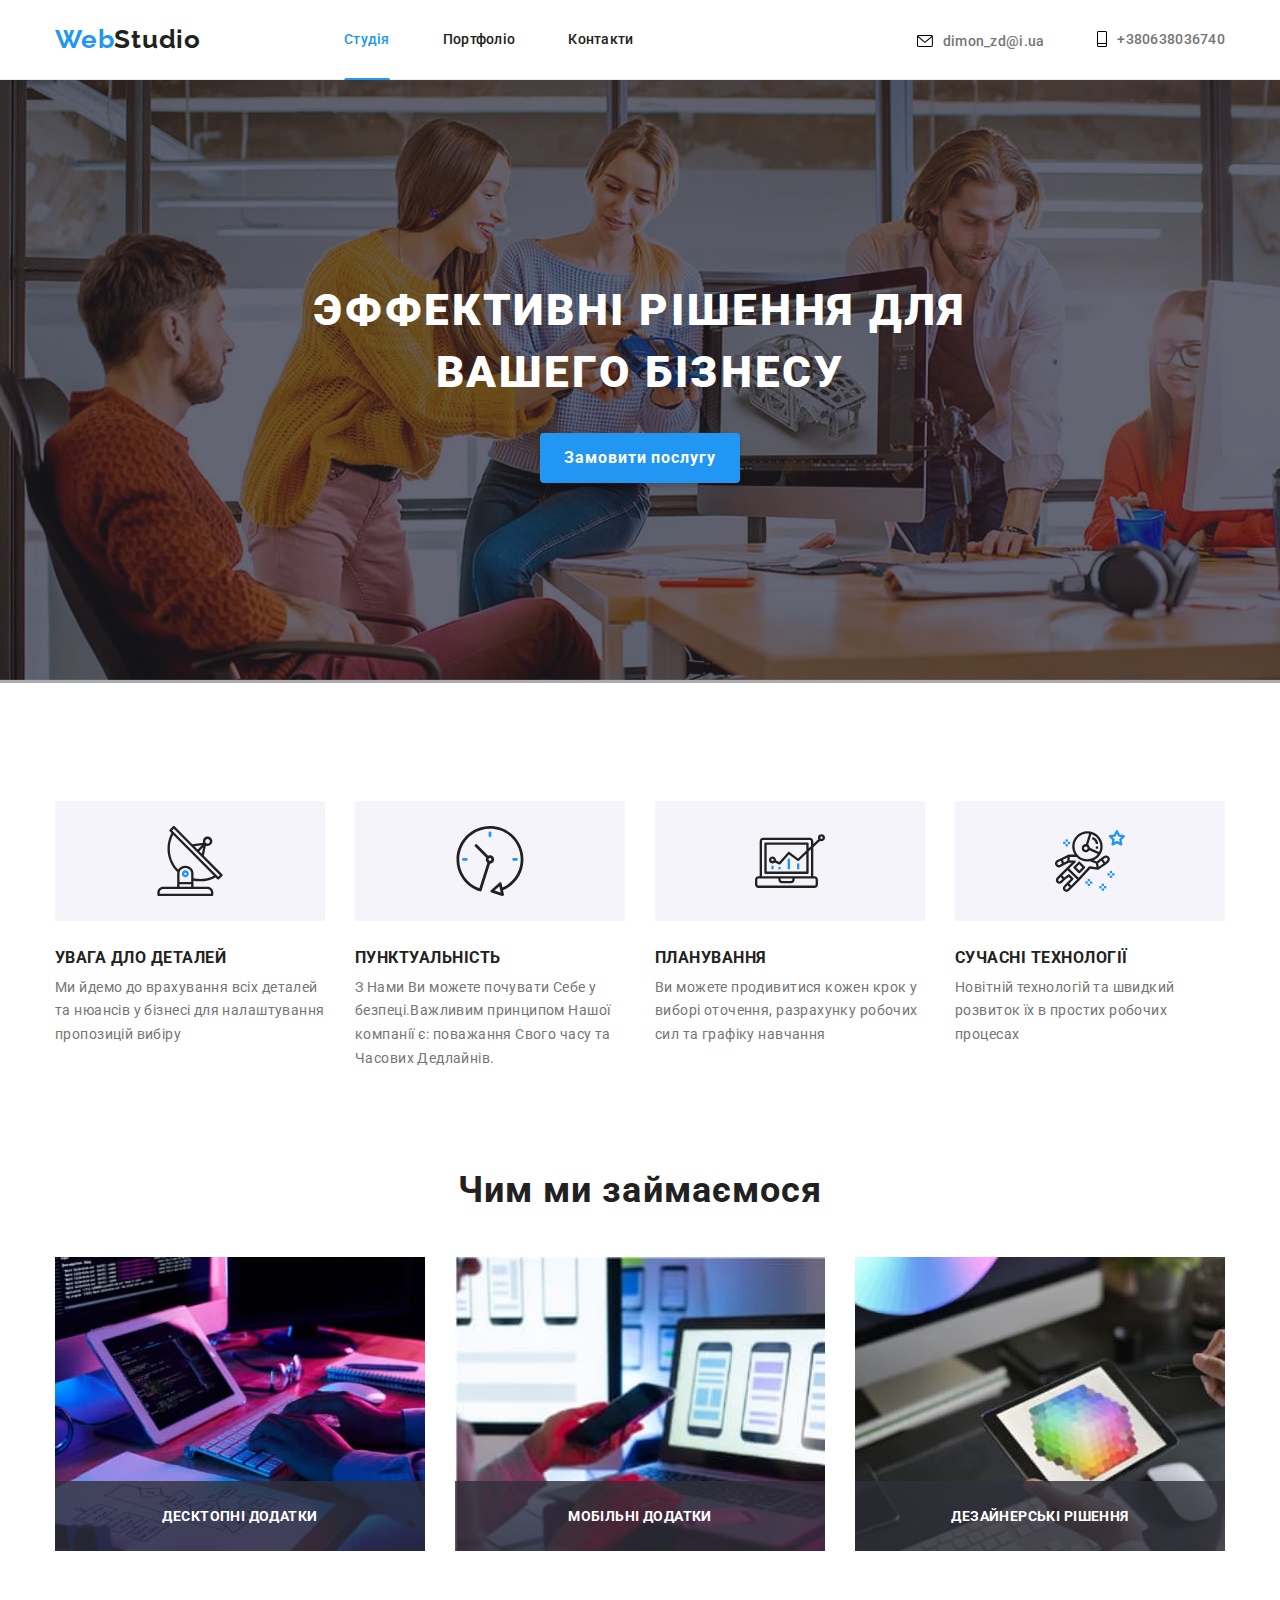
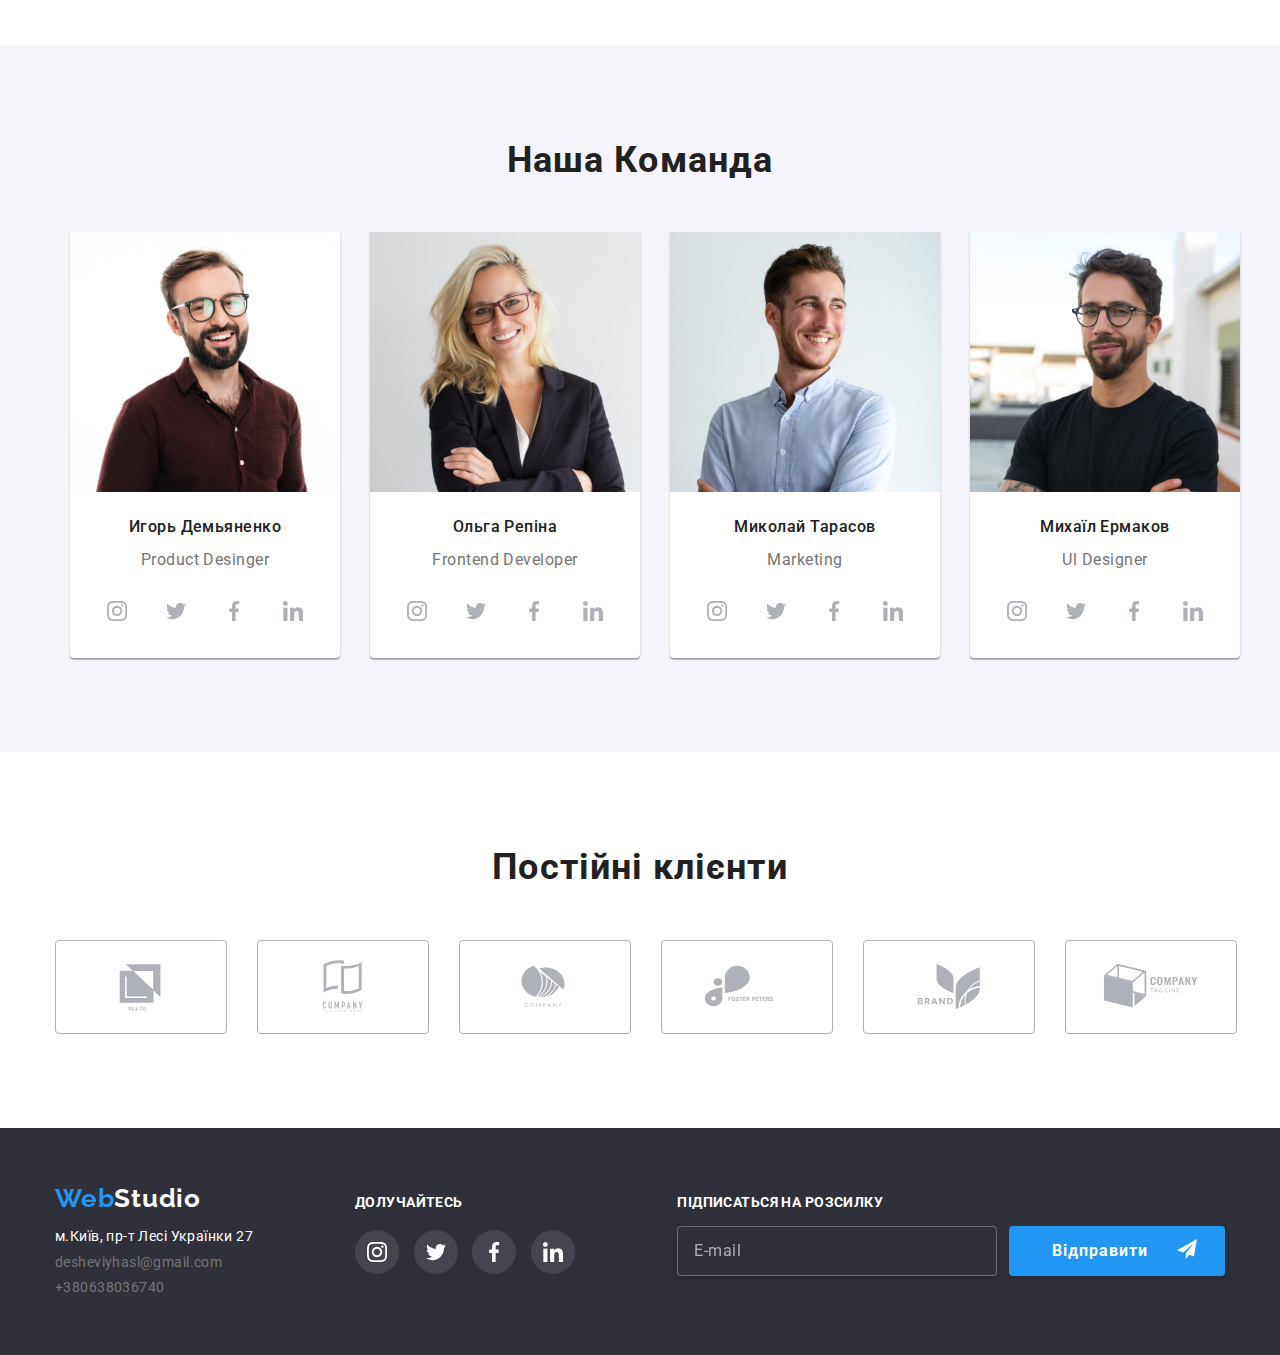
<file: index.html>
<!DOCTYPE html>
<html lang="uk">
    <head>
        <title>ДЗ6</title>
		<meta charset="utf-8"/>
	    	<meta http-equiv="X-UA-Compatible" content="IE=edge" />
    		<meta name="viewport" content="width=device-width, initial-scale=1.0" />
			<link rel="preconnect" href="https://fonts.googleapis.com"/>
			<link rel="preconnect" href="https://fonts.gstatic.com" crossorigin/>
			<link href="https://fonts.googleapis.com/css2?family=Raleway:wght@700&family=Roboto:wght@400;500;700;900&display=swap" rel="stylesheet"/>
			<link rel="stylesheet" href="https://cdnjs.cloudflare.com/ajax/libs/modern-normalize/1.1.0/modern-normalize.min.css"/>
			<link rel="stylesheet" href="./css/styles.css"/>
    </head>
    <body>
    <header class="menu">
		<div class="header-container">
			<nav class="navigation">
				<a class="logo" lang="en" href="./index.html">Web<span data-tooltip="Приклад підказки (tooltip)" lang="en" class="logo-color-black">Studio</span></a>
		    <ul class="navigation-list">
			    <li class="navigation-item"><a class="navigation-link current" href="./index.html">Студiя</a></li>
<li class="navigation-item"><a class="navigation-link" href="./portfolio.html">Портфолiо</a></li>
<li class="navigation-item"><a class="navigation-link" href="#Kontakti">Контакти</a></li>
			    </ul>
		    	    </nav>
			    <ul class="top-right-list">
				    <li class="top-right-item"><a class="top-right-link" href="#Mail"><svg width='16px' height='12px' class="top-icon"><use href="./images/symbol-defs.svg#icon-mail"></use></svg>dimon_zd@i.ua</a></li>
				    <li class="top-right-item"><a class="top-right-link" href="#Phone"><svg width='10px' height='16px' class="top-icon"><use href="./images/symbol-defs.svg#icon-phone"></use></svg>+380638036740</a></li>
			    </ul>
			</div>
		    </header>
    <main>
		 <section class="hero">
		<div class="container">
	<h1 class="hero-title">Эффективні рішення для вашего бізнесу</h1>
<button type="button" class="hero-button" data-modal-open>Замовити послугу</button>
<div class="backdrop" data-modal>
<div class="modal">
	<button id="X" data-modal-close><svg width='30px' height='30px' class="modal-icon"><use class="modal-use"  href="./images/symbol-defs.svg#icon-close"></use></svg></button>
	<form id="contact" action="mail.html" method="post">
		<p class="title">Залиште свої дані ми вам передзвонимо</p>
	<div id="form1">
	<label class="name">Імя</label>
	<input type="text" name="name" id="area1"><svg width='16px' height='12px' class="modal-icon" style="position: absolute;top: 110px;left: 60px;"><use class="icon-modal" href="./images/symbol-defs.svg#icon-person"></use></svg>
		</div>
	<div id="form2">
	<label class="name">Телефон</label>
	<input type="text" name="tel" id="area2"><svg width='16px' height='12px' class="modal-icon" style="position: absolute;top: 180px;left: 60px;"><use class="icon-modal" href="./images/symbol-defs.svg#icon-phone-2"></use></svg>
	</div>
	<div id="form3">
	<label class="name">Пошта</label>
	<input type="text" name="post" id="area3"><svg width='16px' height='12px' class="modal-icon" style="position: absolute;top: 250px;left: 60px;"><use class="icon-modal" href="./images/symbol-defs.svg#icon-mail-2"></use></svg>
			</div>
	    <div class="form-footer">
	<label class="name">Коментарі</label>
	<textarea placeholder="Введіть текст" id="coment"></textarea>
		    <input class="checkbox checkbox-button" type="checkbox"><p class="checkbox-paragraf">Погоджуєтесь з розселюванням та приймаєте<a class="dogovir" href="#dogovir">Умови угоди</a></p>
	    </div>
	<button type="submit" id="Y">Send</button>
</form>
</div>
</div>
</div>
	</section>
	<div class="container">
        <section class="info">
			<h2 class="info-title-h2">Переваги</h2>
		<ul class="info-list">
			<li class="info-item">
			<div class="info-icon"><svg width="70px" height="70px" class="info-icon-use"><use href="./images/symbol-defs.svg#icon-antenna"/></svg></div>
            <h3 class="info-title-h3">Увага дло деталей</h3>
            <p class="info-paragraf">Ми йдемо до врахування всіх деталей та нюансів у бізнесі для налаштування пропозицій вибіру </p>
		</li>
		<li class="info-item">
			<div class="info-icon"><svg width="70px" height="70px" class="info-icon-use"><use href="./images/symbol-defs.svg#icon-clock"/></svg></div>
            <h3 class="info-title-h3">Пунктуальність</h3>
            <p class="info-paragraf">З Нами Ви можете почувати Себе у безпеці.Важливим принципом Нашої компанії є: поважання Свого часу та Часових Дедлайнів.</p>
		</li>
            <li class="info-item">
				<div class="info-icon"><svg width="70px" height="70px" class="info-icon-use"><use href="./images/symbol-defs.svg#icon-diagram"/></svg></div>
		    <h3 class="info-title-h3">Планування</h3>
            <p class="info-paragraf">Ви можете продивитися кожен крок у виборі оточення, разрахунку робочих сил та графіку навчання</p>
			</li>
		<li class="info-item">
			<div class="info-icon"><svg width="70px" height="70px" class="info-icon-use"><use href="./images/symbol-defs.svg#icon-astronaut"/></svg></div>
            <h3 class="info-title-h3">Сучасні технології</h3>
            <p class="info-paragraf">Новітній технологій та швидкий розвиток їх в простих робочих процесах</p>
		</li>
</ul>
        </section>
	</div>
	<section class="img">
		<div class="container">
<h2 class="img-title-h2">Чим ми займаємося </h2>
	<ul class="img-list">
		<li class="img-item"><img class="img-img" src="images/2.jpg" width="370" height="294" alt="Computer coding"/><div class="img-block"><p class="img-title-h3">Десктопні додатки</p></div></li>
		<li class="img-item"><img class="img-img" src="images/1.jpg" width="370" height="294" alt="Computer phone"/><div class="img-block"><p class="img-title-h3">Мобільні додатки</p></div></li>
		<li class="img-item"><img class="img-img" src="images/4.jpg" width="370" height="294" alt="Computer color spectr"/><div class="img-block"><p class="img-title-h3">Дезайнерські рішення</p></div></li>
		</ul>
	</div>
	</section>
	<section class="person">
		<div class="container">
		<h2 class="person-title-h2">Наша Команда</h2>
<ul class="person-list">
		<li class="person-item">
<img class="person-img" src="images/5.jpg"  alt="persons"/>
			<div class="person-block">
<h3 class="person-title-h3">Игорь Демьяненко</h3>
<p class="person-title-h4" lang="en" >Product Desinger</p>
	<ul class="social-list">
		<li class="social-item">
			<a class="social-link" href="#instagram"><svg class="social-icon" width='20px' height='20px'><use href="./images/symbol-defs.svg#icon-instagram"></use></svg></a>
		</li>
		<li class="social-item">
			<a class="social-link" href="#twiter"><svg class="social-icon" width='20px' height='20px'><use href="./images/symbol-defs.svg#icon-twiter"></use></svg></a>
		</li>
		<li class="social-item">
			<a class="social-link" href="#facebook"><svg class="social-icon" width='20px' height='20px'><use href="./images/symbol-defs.svg#icon-facebook"></use></svg></a>
		</li>
		<li class="social-item">
			<a class="social-link" href="#in"><svg class="social-icon" width='20px' height='20px'><use href="./images/symbol-defs.svg#icon-in"></use></svg></a>
		</li>
	</ul>
			</div>
		</li>
		 <li class="person-item">
<img class="person-img" src="images/6.jpg"  alt="persons"/>
			<div class="person-block">
<h3 class="person-title-h3">Ольга Репіна</h3>
<p class="person-title-h4" lang="en">Frontend Developer</p>
<ul class="social-list">
	<li class="social-item">
		<a class="social-link" href="#instagram"><svg class="social-icon" width='20px' height='20px'><use href="./images/symbol-defs.svg#icon-instagram"></use></svg></a>
	</li>
	<li class="social-item">
		<a class="social-link" href="#twiter"><svg class="social-icon" width='20px' height='20px'><use href="./images/symbol-defs.svg#icon-twiter"></use></svg></a>
	</li>
	<li class="social-item">
		<a class="social-link" href="#facebook"><svg class="social-icon" width='20px' height='20px'><use href="./images/symbol-defs.svg#icon-facebook"></use></svg></a>
	</li>
	<li class="social-item">
		<a class="social-link" href="#in"><svg class="social-icon" width='20px' height='20px'><use href="./images/symbol-defs.svg#icon-in"></use></svg></a>
	</li>
</ul>
			</div>
		 </li>
		<li class="person-item">
<img class="person-img" src="images/7.jpg"  alt="persons"/>
	<div class="person-block">
<h3 class="person-title-h3">Миколай Тарасов</h3>
<p class="person-title-h4" lang="en">Marketing</p>
<ul class="social-list">
	<li class="social-item">
		<a class="social-link" href="#instagram"><svg class="social-icon" width='20px' height='20px'><use href="./images/symbol-defs.svg#icon-instagram"></use></svg></a>
	</li>
	<li class="social-item">
		<a class="social-link" href="#twiter"><svg class="social-icon" width='20px' height='20px'><use href="./images/symbol-defs.svg#icon-twiter"></use></svg></a>
	</li>
	<li class="social-item">
		<a class="social-link"  href="#facebook"><svg class="social-icon" width='20px' height='20px'><use href="./images/symbol-defs.svg#icon-facebook"></use></svg></a>
	</li>
	<li class="social-item">
		<a class="social-link" href="#in"><svg class="social-icon" width='20px' height='20px'><use href="./images/symbol-defs.svg#icon-in"></use></svg></a>
	</li>
</ul>
	</div>
		</li>
		   <li class="person-item"> 
<img class="person-img" src="images/8.jpg"  alt="persons"/>
		<div class="person-block">
<h3 class="person-title-h3">Михаїл Ермаков</h3>
<p class="person-title-h4" lang="en">Ul Designer</p>
<ul class="social-list">
	<li class="social-item">
		<a class="social-link" href="#instagram"><svg class="social-icon" width='20px' height='20px'><use href="./images/symbol-defs.svg#icon-instagram"></use></svg></a>
	</li>
	<li class="social-item">
		<a class="social-link" href="#twiter"><svg class="social-icon" width='20px' height='20px'><use href="./images/symbol-defs.svg#icon-twiter"></use></svg></a>
	</li>
	<li class="social-item">
		<a class="social-link" href="#facebook"><svg class="social-icon" width='20px' height='20px'><use href="./images/symbol-defs.svg#icon-facebook"></use></svg></a>
	</li>
	<li class="social-item">
		<a class="social-link" href="#in"><svg class="social-icon" width='20px' height='20px'><use href="./images/symbol-defs.svg#icon-in"></use></svg></a>
	</li>
</ul>
</div>
</li>
</ul>
</div>
</section>
<section class="clients">
	<div class="container">
<h2 class="clients-title-h2">Постійні клієнти</h2>
<ul class="clients-list">
<li class="clients-item">
<a class="clients-link" href="#clients"><svg class="clients-icon" width='106' height='60'><use href="./images/symbol-defs.svg#icon-Logo1"></use></svg></a>	
</li>
<li class="clients-item">
	<a class="clients-link" href="#clients"><svg class="clients-icon" width='106px' height='60px'><use href="./images/symbol-defs.svg#icon-Logo2"></use></svg></a>	
	</li>
	<li class="clients-item">
		<a class="clients-link" href="#clients"><svg class="clients-icon" width='106px' height='60px'><use href="./images/symbol-defs.svg#icon-Logo3"></use></svg></a>	
		</li>
		<li class="clients-item">
			<a class="clients-link" href="#clients"><svg class="clients-icon" width='106px' height='60px'><use href="./images/symbol-defs.svg#icon-Logo4"></use></svg></a>	
			</li>
			<li class="clients-item">
				<a class="clients-link" href="#clients"><svg class="clients-icon" width='106px' height='60px'><use href="./images/symbol-defs.svg#icon-Logo5"></use></svg></a>	
				</li>
				<li class="clients-item">
					<a class="clients-link" href="#clients"><svg class="clients-icon" width='106' height='60'><use href="./images/symbol-defs.svg#icon-Logo6"></use></svg></a>	
					</li>
</ul>
</div>
</section>
	    </main>
    <footer id="footer">
		<div class="footer-container">
			<div class="left">
	    <a lang="en" class="logo" href="./index.html">Web<span lang="en" class="logo-color-white">Studio</span></a>
		<address class="address">
		<ul class="address-list">
			<li class="address-item"><a class="address-link" href="#googel-map"> м.Київ, пр-т Лесі Українки 27</a></li>
            <li class="email-phone-item" lang="en"><a class="email-phone-link" href="mailto:desheviyhasl@gmail.com">desheviyhasl@gmail.com</a></li>
            <li class="email-phone-item"><a class="email-phone-link" href="tel:+380638036740">+380638036740</a></li>
        </ul>
	</address>
</div>
	<div class="center">
	<p class="center-title">Долучайтесь</p>
		<ul class="social-list">
			<li class="social-item margin">
				<a class="social-link" href="#instagram"><svg  width='20px' height='20px'><use class="footer-social-icon" href="./images/symbol-defs.svg#icon-instagram"></use></svg></a>
			</li>
			<li class="social-item">
				<a class="social-link" href="#twiter"><svg  width='20px' height='20px'><use class="footer-social-icon" href="./images/symbol-defs.svg#icon-twiter"></use></svg></a>
			</li>
			<li class="social-item">
				<a class="social-link" href="#facebook"><svg width='20px' height='20px'><use class="footer-social-icon" href="./images/symbol-defs.svg#icon-facebook"></use></svg></a>
			</li>
			<li class="social-item">
				<a class="social-link" href="#in"><svg  width='20px' height='20px'><use class="footer-social-icon" href="./images/symbol-defs.svg#icon-in"></use></svg></a>
			</li>
		</ul>
	</div>
		<div class="right-bottom">
		<p class="right-bottom-h">Підписаться на розсилку</p>
		<form id="telegram">
		<input type="text" placeholder="E-mail" id="line"/><button type="submit" class="send">Відправити<svg class="footer-icon" width='20px' height='20px'><use href="./images/symbol-defs.svg#icon-send"></use></svg></button>
		</form>
		</div>
		</div>
	    </footer>
		<script src="./js/modal.js"></script>
    </body>
</html>
</file>
<file: css/styles.css>
span.tooltip::before {
 content: attr(data-tooltip);
 position: absolute;
 top: 25px;
 font-size: 15px;
 display: none;
}
span.tooltip:hover::before {
 display: inline-block;
}
:root {
	--main-color:#212121;
	--secondary-color:#757575;
	--third-color:#fff;
	--four-color:#2196F3;
	--five-color:#F5F4FA;
	--six-color:#2F303A;
	--seven-color:#eee;
	--eight-color:#AFB1B8;
	--nine-color:#ECECEC;
	--ten-color:#44454e;
	--eleven-color:#188CE8;
}
body {
	font-size:14px;
	font-weight:400;
	font-style:normal;
	font-family:'Roboto', sans-serif;
}
ul,li {
	margin-top:0;
	margin-bottom:0;
	padding-left: 0;
	list-style: none;
}
.container {
	width:1200px;
	margin:0 auto;
	padding: 0 15px;
}
section {
	padding-top: 94px;
	padding-bottom: 94px;
}
a {
	text-decoration: none;
}
p {
	margin:0;
}
h1,h2,h3,h4,h5,h6 {
	margin:0;
}
img {
	display:block;
	height:auto;
	max-width:100%;
}
/*--HEADER--START--*/
.header {
	display: flex;
	flex-direction: row;
	flex-grow: 1;
}
.header-container {
	display: flex;
    	align-items: center;
	width:1200px;
	margin:0 auto;
	padding: 0 15px;
}
.menu {
	height:80px;
	display:flex;
	align-items: center;
	border-bottom:1px solid var(--nine-color);
}
.menu ul {
	display: inline-block;
}
.menu li {
	display:inline-block;
	margin-left:50px;
}


.logo-color-black {
	color:var(--main-color);
}
.navigation-link:first-child {
margin-left:0;
}
.navigation {
	display: flex;
    align-items: center;
    padding-left: 0;
}
.navigation-list {
margin-left: 93px;
    display: flex;
    align-items: center;
}
.navigation-item {
			display: flex;
			align-items: center;
}
.navigation-link {
font-weight: 500;
letter-spacing: 0.02em;
text-align: left;
color:var(--main-color);
display: flex;
align-items: center;
line-height:1.2;
padding-top: 32px;
padding-bottom: 32px;
}
a.logo  {
	color:var(--four-color);
	font-family: 'Raleway', sans-serif;
	font-size: 26px;
	font-weight: 700;
	letter-spacing: 0.03em;
	text-align: left;
	display: flex;
    	align-items: center;
	line-height:0.8;
}


.top-right-list {
	display:inline-block;
	margin-left:auto;
}
.top-right-item {
	display:inline;
	
}
.top-right-link {
font-weight: 500;
letter-spacing: 0.02em;
text-align: left;
text-decoration:none;
color:var(--secondary-color);
display: flex;
align-items: center;
line-height:0.9;
padding-top: 32px;
padding-bottom: 32px;
}
.menu a:hover {
	color:var(--four-color);
	transition-property: color;
    transition-duration: 250ms;
    transition-timing-function: cubic-bezier(0.4, 0, 0.2, 1);
	fill: var(--four-color);
}
.menu a:focus {
	color:var(--four-color);
	transition-property: color;
    transition-duration: 250ms;
    transition-timing-function: cubic-bezier(0.4, 0, 0.2, 1);
	fill:var(--four-color);
}
.right-link:hover {
	color:var(--four-color);
	transition-property: color;
    transition-duration: 250ms;
    transition-timing-function: cubic-bezier(0.4, 0, 0.2, 1);
	fill: var(--four-color);

}
.right-link:hover .top-icon {
	fill:var(--four-color);
	transition-property: fill;
    transition-duration: 250ms;
    transition-timing-function: cubic-bezier(0.4, 0, 0.2, 1);

}
.right-link:focus {
	color:var(--four-color);
	transition-property: color;
    transition-duration: 250ms;
    transition-timing-function: cubic-bezier(0.4, 0, 0.2, 1);
	fill: var(--four-color);

}
.right-link:focus ~ .top-icon {
	fill:var(--four-color);
	transition-property: fill;
    transition-duration: 250ms;
    transition-timing-function: cubic-bezier(0.4, 0, 0.2, 1);

}
.top-icon {
	margin-right:10px;
}
.current {
	color:var(--four-color);
	display:flex;
	flex-direction: column;
	position: relative;
}
.current::after {
    content: "";
    display: block;
    height: 4px;
	width: 100%;
	position: absolute;
    bottom:-2px;
    background-image: url(../images/hover.png);
    background-size: cover;
    border-radius: 2px;   
}
/*--HEADER--END--*/
/*--MAIN--HERO-START--*/
/*index.html*/

.hero  {
	background-color:#2F303A;
	background-image: linear-gradient(to right,rgba(47, 48, 58, 0.4),rgba(47, 48, 58, 0.4)), url(../images/18.jpg);
	padding-top:200px;
	padding-bottom: 200px;
	position: relative;
	text-align: center;
	max-width: 1600px;
	background-repeat: no-repeat;
	margin:0 auto;
}
.hero-title {
	font-size: 44px;
	font-weight: 900;
	line-height: 1.4;
	letter-spacing: 0.06em;
	color:var(--third-color);
	margin-top:0;
	margin-bottom:30px;
	width:700px;
	text-transform: uppercase;
	margin-left: auto;
	margin-right: auto;

	
}
.hero-button {
	height:50px;
	width:200px;
	background: var(--four-color);
	box-shadow: 0px 4px 4px rgba(0, 0, 0, 0.15);
	border-radius: 4px;
	font-size: 16px;
	font-weight: 700;
	letter-spacing: 0.06em;
	text-align: center;
	color:var(--third-color);
	border: none;
	transition-property: color, background-color;
    transition-delay: 250ms;
    transition-timing-function: cubic-bezier(0.4, 0, 0.2, 1);
	line-height:0.6;
	
}
.backdrop  {
	visibility: hidden;
	position: fixed;
	left:0;
	z-index:101;
	top:0;
	width:100%;
	height:100%;
	background-color:rgba(0, 0, 0, 0.2);
	opacity:1;
	transition: opacity 1250ms cubic-bezier(0.4, 0, 0.2, 1);
}
.modal {
	padding:40px;
	position:fixed;
	height:581px;
	width:530px;
	background: var(--third-color);
	box-shadow: 0px 1px 3px rgba(0, 0, 0, 0.12), 0px 1px 1px rgba(0, 0, 0, 0.14), 0px 2px 1px rgba(0, 0, 0, 0.2);
	border-radius: 4px; 
	text-align: left;
	z-index:95;
	top:50%;
	left:50%;
	margin:0 auto;
	transform:translate(-50%, -50%) scale(1);
	transition: transform 250ms cubic-bezier(0.4, 0, 0.2, 1);
}
.background {
	width:1600px;
	height:1024px;
	background: rgba(0, 0, 0, 0.2);
	left:0;
	top:0;
	position: absolute;
}
.backdrop.hidden {
	visibility:visible;
}
.modal-use {
	height:11px;
	width: 11px;
}
.title {
margin-bottom:12px;
font-weight: 700;
font-size: 20px;
line-height: 1.15;
text-align: center;
letter-spacing: 0.03em;
color: var(--main-color);
}
.name {
	margin-top:10px;
	margin-bottom:4px;
	font-size: 12px;
	letter-spacing: 0.01em;
	color: var(--secondary-color);
}
#area1 {
	display: flex;
	flex-direction: column;
	justify-content:center;
	margin:0 auto;
	width: 445px;
	position:relative;
	height:40px;
	border: 1px solid rgba(33, 33, 33, 0.2);
border-radius: 4px;
margin-top:4px;
padding: 12px 42px;
transition: border-color 250ms cubic-bezier(0.4, 0, 0.2, 1);	
}
#area2 {
	display: flex;
	flex-direction: column;
	justify-content:center;
	margin:0 auto;
	width: 445px;
	position:relative;
	height:40px;
	border: 1px solid rgba(33, 33, 33, 0.2);
border-radius: 4px;
margin-top:4px;
padding: 12px 42px;
transition: border-color 250ms cubic-bezier(0.4, 0, 0.2, 1);	
}
#area3 {
	display: flex;
	flex-direction: column;
	justify-content:center;
	margin:0 auto;
	width: 445px;
	position:relative;
	height:40px;
	border: 1px solid rgba(33, 33, 33, 0.2);
border-radius: 4px;
margin-top:4px;
padding: 12px 42px;
transition: border-color 250ms cubic-bezier(0.4, 0, 0.2, 1);	
}
#area.icon {
	position:absolute;
}
.icon-modal {
	transition-property: fill;
	transition-duration: 250ms;
	transition-timing-function: cubic-bezier(0.4, 0, 0.2, 1);

}
#form1 {
	transition-property: background-color;
	transition-duration: 250ms;
	transition-timing-function: cubic-bezier(0.4, 0, 0.2, 1);
	margin-bottom:10px;
	padding-top:0px;
	padding-bottom:0px;
}
#form2 {
	transition-property: background-color;
	transition-duration: 250ms;
	transition-timing-function: cubic-bezier(0.4, 0, 0.2, 1);
	margin-bottom:10px;
	padding-top:0px;
	padding-bottom:0px;
}
#form3 {
	transition-property: background-color;
	transition-duration: 250ms;
	transition-timing-function: cubic-bezier(0.4, 0, 0.2, 1);
	margin-bottom:10px;
	padding-top:0px;
	padding-bottom:0px;
}
#area1:hover {
border: 1px solid var(--four-color);
transition: border-color 250ms var(--four-color);
transition: border-color 250ms cubic-bezier(0.4, 0, 0.2, 1);
cursor: pointer;
}
#area2:hover {
border: 1px solid var(--four-color);
transition: border-color 250ms var(--four-color);
transition: border-color 250ms cubic-bezier(0.4, 0, 0.2, 1);
cursor: pointer;
}
#area3:hover {
border: 1px solid var(--four-color);
transition: border-color 250ms var(--four-color);
transition: border-color 250ms cubic-bezier(0.4, 0, 0.2, 1);
cursor: pointer;
}
#area1:focus {
	border: 1px solid var(--four-color);
	transition: border-color 250ms var(--four-color);
	outline:none;
	}
#area2:focus {
	border: 1px solid var(--four-color);
	transition: border-color 250ms var(--four-color);
	outline:none;
	}
#area3:focus {
	border: 1px solid var(--four-color);
	transition: border-color 250ms var(--four-color);
	outline:none;
	}
#form1:hover .modal-icon {
	fill:var(--four-color);
}
#form1:hover .icon-modal {
	fill:var(--four-color);
}
#area1:focus ~ .modal-icon {
	fill:var(--four-color);
	transition-property: fill;
	transition-duration: 250ms;
	transition-timing-function: cubic-bezier(0.4, 0, 0.2, 1);
	outline:none;
}
#area1:focus ~ .icon-modal {
	fill:var(--four-color);
	transition-property:fill;
	transition-duration: 250ms;
	transition-timing-function: cubic-bezier(0.4, 0, 0.2, 1);
	outline:none;
}
#form2:hover .modal-icon {
	fill:var(--four-color);
}
#form2:hover .icon-modal {
	fill:var(--four-color);
}
#area2:focus ~ .modal-icon {
	fill:var(--four-color);
	transition-property: fill;
	transition-duration: 250ms;
	transition-timing-function: cubic-bezier(0.4, 0, 0.2, 1);
	outline:none;
}
#area2:focus ~ .icon-modal {
	fill:var(--four-color);
	transition-property:fill;
	transition-duration: 250ms;
	transition-timing-function: cubic-bezier(0.4, 0, 0.2, 1);
	outline:none;
}
#form3:hover .modal-icon {
	fill:var(--four-color);
}
#form3:hover .icon-modal {
	fill:var(--four-color);
}
#area3:focus ~ .modal-icon {
	fill:var(--four-color);
	transition-property: fill;
	transition-duration: 250ms;
	transition-timing-function: cubic-bezier(0.4, 0, 0.2, 1);
	outline:none;
}
#area3:focus ~ .icon-modal {
	fill:var(--four-color);
	transition-property:fill;
	transition-duration: 250ms;
	transition-timing-function: cubic-bezier(0.4, 0, 0.2, 1);
	outline:none;
}
.form-footer {
padding-top:0px;
padding-bottom:0px;
}
#coment {
	width: 445px;
	height:120px;
	background-color: var(--third-color);
	display:block;
	border: 1px solid rgba(33, 33, 33, 0.2);
border-radius: 4px;
position:relative;
margin-top:4px;
padding: 12px 16px;
	resize: none;

}
#coment:hover {
	border: 1px solid var(--four-color);

}
#coment:focus {
	border: 1px solid var(--four-color);
	outline:none;

}
#coment::placeholder {
position: absolute;
top:0;
left:0;
padding:12px 16px;
line-height: 1.1;
letter-spacing: 0.01em;
color: rgba(117, 117, 117, 0.5);
}
#X{
	width: 30px;
	height:30px;
	border-radius:50%;
	position: absolute;
	top:8px;
	right:8px;
	background: var(--third-color);
border: 1px solid rgba(0, 0, 0, 0.1);
box-shadow: none;
background-color: transparent;
display: flex;
justify-content: center;
align-items: center;
}
#X:hover {
	cursor: pointer;
}
#X:focus .modal-use {
fill:var(--four-color);
transition-property: fill;
    transition-duration: 250ms;
    transition-timing-function: cubic-bezier(0.4, 0, 0.2, 1);
}
#X:hover .modal-use {
fill:var(--four-color);
transition-property: fill;
    transition-duration: 250ms;
    transition-timing-function: cubic-bezier(0.4, 0, 0.2, 1);
}
.dogovir  {
	line-height: 0.6;
    	letter-spacing: 0.03em;
    	color: var(--four-color);
	text-decoration: underline;
	margin-left: 5px;
}
#Y {
width: 200px;
height: 50px;
background: var(--eleven-color);
box-shadow: 0px 4px 4px rgba(0, 0, 0, 0.15);
border-radius: 4px;
margin:0 auto;
display:block;
border:none;
font-weight: 700;
font-size: 16px;
line-height: 30px;
color: var(--third-color);

}
.checkbox {
	appearance: none;
}
.checkbox-button {
    position: absolute;
    width: 345px;
    height: 15px;
    bottom: 115px;
    left: 45px;
}
.checkbox-button:checked .checkbox-button {
	border:none;
  }
  .checkbox-button:checked + .checkbox-paragraf::before {
	border-color: transparent;
	background-color: var(--four-color);
	background-position: center;
	background-size: contain;
	background-origin: border-box;
	background-image: url('../images/nike.svg');
  }
  .form-input.checkbox:focus + .contract-agreement::before,
  .form-input.checkbox:hover + .contract-agreement::before {
	border-color: var(--accent-color);
  }
.checkbox-paragraf::before {
		display: inline-block;
		content: '';
		margin-right: 7px;
		width: 16px;
		height: 15px;
		border-radius: 2px;
		border: 2px solid var(--main-color);
		transition: border-color 250ms var(--timing-fn);
}
.checkbox-paragraf {
margin-left: 5px;
margin-top: 25px;
margin-bottom: 20px;
line-height:0.6;
letter-spacing: 0.03em;
color: var(--secondary-color);
}
.info-title-h2 {
	visibility:hidden;
}
.info-list {
	height:279px;
	display: flex;
	flex-direction: row;
}
.info-item:first-child {
	margin-left:0px;
}
.info-item {
	display:flex;
	flex-direction: column;
	width:270px;
	margin-left: 30px;
}
.info-title-h3 {
	font-weight: 700;
	line-height: 0.87;
	letter-spacing: 0.03em;
	text-align: left;
	color:var(--main-color);
	margin-top:30px;
	text-transform: uppercase;

}
.info-paragraf {
	line-height:1.7;
	letter-spacing: 0.03em;
	text-align: left;
	color: var(--secondary-color);
	margin-top:10px;

	
}
.info-icon {
	width: 270px;
	height: 120px;
	background-color: var(--five-color);
	display: flex;
	justify-content: center;
	align-items: center;
}
.img {
	padding-top:0;
}
.img-list {
	margin-top:50px;
	display: flex;
}
.img-item {
		display:inline-block;
		margin-right:30px;
		position: relative;
}
.img-item:last-child {
	margin-right:0px;
}
.img-title-h2 {
	margin:0 auto;
	font-size: 36px;
	font-weight: 700;
	letter-spacing: 0.03em;
	text-align: center;
	color: var(--main-color);
	line-height:0.9;

}
.img-img {
	width:370px;
	height:294px;
	
}
.img-block {
	position:absolute;
	height:70px;
	width:100%;
	bottom:0;
	background: rgba(47, 48, 58, 0.8);
	text-align:center;
	display: flex;
    justify-content: center;
	align-items: center;
}
.img-title-h3 {
font-weight: 700;
text-align: center;
letter-spacing: 0.03em;
text-transform: uppercase;
color:var(--third-color);
line-height:0.6;
}
.person {
	background-color: var(--five-color);
}

.person-title-h2 {
margin: 0 auto;
font-size: 36px;
font-weight: 700;
line-height: 1.2;
letter-spacing: 0.03em;
text-align: center;
color:var(--main-color);
margin-bottom: 50px;

}
.person-title-h3 {
	font-size: 16px;
	font-weight: 500;
	line-height: 1.2;
	letter-spacing: 0.03em;
	text-align: center;
	color:var(--main-color) ;
	margin-bottom:15px;

}
.person-block {
	padding:25px;
		width:270px;
	box-sizing: border-box;
}
.person-title-h4 {
font-size: 16px;
letter-spacing: 0.03em;
text-align: center;
color:var(--secondary-color);
margin-bottom:20px;
font-weight:400;
}
.person-list  {
	width: 1200px;
    display: flex;
    flex-direction: row;
    justify-content: space-around;
}
.person-item  {
			display:inline-block;
			background-color:var(--third-color);
			box-shadow: 0px 1px 3px rgba(0, 0, 0, 0.12), 0px 1px 1px rgba(0, 0, 0, 0.14), 0px 2px 1px rgba(0, 0, 0, 0.2);
border-radius: 0px 0px 4px 4px;
	width:270px;
	box-sizing: border-box;
}
.person-img {
	width:270px;
	height:260px;
}
.social {
	width:270px;
	height:90px;
	display: flex;
}
.social-list {
	width: 220px;
    justify-content: space-between;
    display: flex;

}
.social-item:first-child {
margin-left:0;	
}
.social-item  {
	height:44px;
	width:44px;
	display:flex;
	flex-direction: row;
	justify-content: center;
	align-items: center;
}
.social-link  {
      height: 100%;
    width: 100%;
    display: flex;
    justify-content: center;
    align-items: center;
}
.social-link:hover {
	width:44px;
	height:44px;
	border-radius: 50%;
	background-color: var(--four-color);
	transition-property: background-color;
    transition-duration: 250ms;
    transition-timing-function: cubic-bezier(0.4, 0, 0.2, 1);
}
.social-icon {
	fill:var(--eight-color);
}
.social-link:focus {
	width:44px;
	height:44px;
	border-radius: 50%;
	background-color: var(--four-color);
	transition-property: background-color;
    transition-duration: 250ms;
    transition-timing-function: cubic-bezier(0.4, 0, 0.2, 1);
	fill:var(--third-color);
}

.social-item:hover{
	border-radius: 50%;
	background-color: var(--four-color);
	transition-property: background-color;
    transition-duration: 250ms;
    transition-timing-function: cubic-bezier(0.4, 0, 0.2, 1);
}
.social-item:focus .social-item {
	border-radius: 50%;
	background-color: var(--four-color);
	transition-property: background-color;
    transition-duration: 250ms;
    transition-timing-function: cubic-bezier(0.4, 0, 0.2, 1);
}
.social-link:focus .social-icon {
fill:var(--third-color);	
}
.clients {
}
.clients h2 {
font-size: 36px;
font-weight: 700;
line-height: 1.2;
letter-spacing: 0.03em;
text-align: center;
color:var(--main-color);
margin-top: 0;
margin-bottom:50px;

}
.clients-list  {
	display: flex;
	flex-direction: row;
	width:1200px

}
.clients-item  {
	height:92px;
	width:170px;
	display: inline-flex;
	border: 1px solid var(--eight-color);
	border-radius: 4px;
	display: flex;
	justify-content: center;
	align-items: center;
	margin-right: 30px;
	box-sizing: content-box;
}
.clients-link {
	width: 170px;
    height: 92px;
    box-sizing: content-box;
    display: flex;
    justify-content: center;
    align-items: center;
}
.clients-icon {
	fill:var(--eight-color);
}
.clients-item:hover .clients-icon {
	fill:var(--four-color);
	transition-property: fill;
    transition-duration: 250ms;
    transition-timing-function: cubic-bezier(0.4, 0, 0.2, 1);
}
.clients-item:hover  {
	border: 1px solid var(--four-color);
}
.clients-link:focus .clients-icon {
	fill:var(--four-color);
	transition-property: fill;
    transition-duration: 250ms;
    transition-timing-function: cubic-bezier(0.4, 0, 0.2, 1);
}
.clients-link:focus .clients-item {
	border-color:var(--four-color);
	outline:none;
}
.clients-item:last-child {
	margin-right:0;
}
/*index.html-END-*/
/*portfolio.html*/
.filters {
	padding-top:94px;
	margin:0 auto;
}
.visually-hidden {
	position: absolute;
	width: 1px;
	height: 1px;
	margin: -1px;
	padding: 0;
	overflow: hidden;
	border: 0;
	clip: rect(0 0 0 0);
   }
.filters-title {
	
}
.filters-list {
	display: flex;
	justify-content: center;
	margin-bottom:50px;

}
.filters-item {
	display:inline-block;
	margin-right:10px;
}
.filters-item:last-child {
	margin-right:0px;
}
.filters-link {
	padding:6px 22px;
	text-decoration:none;
	font-size: 16px;
	font-weight: 500;
	letter-spacing: 0.03em;
	text-align: center;
	color:var(--main-color);
	background:var(--five-color);
	border-radius: 4px;
	border: none;

}
.filters-link:hover {
	box-shadow: 0px 3px 1px rgba(0, 0, 0, 0.1), 0px 1px 2px rgba(0, 0, 0, 0.08), 0px 2px 2px rgba(0, 0, 0, 0.12);
border-radius: 4px;
color:var(--third-color);
background:var(--four-color);
transition-property: backgroud-color, color, box-shadow, border, order-radius;
	transition:250ms;
	transition-timing-function:cubic-bazier(0.4, 0, 0.2, 1);
}
.filters-link:focus {
	box-shadow: 0px 3px 1px rgba(0, 0, 0, 0.1), 0px 1px 2px rgba(0, 0, 0, 0.08), 0px 2px 2px rgba(0, 0, 0, 0.12);
border-radius: 4px;
color:var(--third-color);
	background-color:var(--four-color);
transition-property: backgroud-color, color, box-shadow, border, order-radius;
	transition:250ms;
	transition-timing-function:cubic-bazier(0.4, 0, 0.2, 1);
	outline:none;
}
.content-list  {
	display: grid;
    grid-template-columns: 370px 370px 370px;
    gap: 30px;
	margin-top:50px;
}
.content-item  {
	display:inline-block;
	background: var(--third-color);
margin-bottom:30px;

}
.content-item:nth-child(7) {
margin-bottom:0px;	
}
.content-item:nth-child(8) {
margin-bottom:0px;	
}
.content-item:last-child {
margin-bottom:0px;	
}
.content-link {
	width: 370px;
}
.contact-link {
display:block;	
}
.content-img {
	position: relative;
}
.content-block {
	padding:20px 24px;
	border:1px solid var(--seven-color);
}
.content h3 {
	font-size: 18px;
	font-weight: 700;
	letter-spacing: 0.06em;
	text-align: left;
	color:var(--main-color);
	margin-bottom:4px;

}
.content-title-h4 {
	font-size: 16px;
	letter-spacing: 0.03em;
	text-align: left;
	color: var(--secondary-color);

}
.content img {
	width: 370px;
	height: 294px;
}
.overlay {
	position:absolute;
	width: 370px;
	height: 294px;
	background: rgba(33, 150, 243, 0.9);
	transform:translateY(100%); 
	transition: transform 250ms ease;
	visibility: hidden;
	color:var(--third-color);
}
.overlay p {
	padding:63px 24px;
	font-size: 18px;
	line-height: 1.5;
	letter-spacing: 0.03em;
	color: var(--third-color);
}
.content-item:hover .content-block {
    box-shadow: 0px 1px 1px rgb(0 0 0 / 12%), 0px 4px 4px rgb(0 0 0 / 6%), 1px 4px 6px rgb(0 0 0 / 16%);	
}
.content-item:hover .overlay {
		transform:translateY(-100%);
		visibility: visible;
	}
.contact-link:focus {
	box-shadow: 0px 1px 1px rgb(0 0 0 / 12%), 0px 4px 4px rgb(0 0 0 / 6%), 1px 4px 6px rgb(0 0 0 / 16%);
}
.contact-link:focus ~ .overlay {
		transform:translateY(-100%);
		visibility: visible;
		outline:none;
	}
	.content-item:nth-child(7) {
	margin-bottom:0px;	
	}
	.content-item:nth-child(8) {
	margin-bottom:0px;	
	}
	.content-item:last-child {
	margin-bottom:0px;	
	}
/*portfolio.html-END-*/
/*--MAIN--HERO-END--*/

/*--FOOTER--START--*/
#footer {
	padding:60px 0;
	background-color:var(--six-color);
	display: flex;
}
.footer-container {
	width:1200px;
	margin:0 auto;
	padding:0 15px;
	display:flex;
	align-items: baseline;
}
.left {
	width:300px;
	float:left;
}
.logo-color-white {
	color:var(--third-color);
}
.left a {
	text-decoration: none;
	}
.left ul {
	background-color:var(--six-color);
}
.left li {

}
.address {
	margin-top: 20px;
}
.address-list {

}
.address-item {
	margin-top:9px;

}
.address-link {
letter-spacing: 0.03em;
text-align: left;
color: var(--third-color);
font-style: normal;
	line-height:0.9;
}
.email-phone-item  {
margin-top:9px;
}
.email-phone-link {
letter-spacing: 0.03em;
text-align: left;
color:var(--secondary-color);
font-style: normal;
margin-top:9px;
	line-height:0.9;
}
.email-phone-link:hover {
	color:var(--four-color);
	transition-property: color;
    transition-duration: 250ms;
    transition-timing-function: cubic-bezier(0.4, 0, 0.2, 1);
}
.email-phone-link:focus {
	color:var(--four-color);
	transition-property: color;
    transition-duration: 250ms;
    transition-timing-function: cubic-bezier(0.4, 0, 0.2, 1);
}
.center {
}
.center-title {
	font-weight: bold;
	line-height: 1.1;
	letter-spacing: 0.03em;
	text-transform: uppercase;
	color: var(--third-color);
		margin-bottom:20px;
	}
.center ul {
	padding-left: 0;
}
.center li {
	height:44px;
	width:44px;
	border-radius: 50%;
    background-color: var(--ten-color);
}
.footer-social-icon {
	fill:var(--third-color);
}
.right-bottom {
	margin-left:auto;
	}
.right-bottom-h {
	font-weight: bold;
	font-size: 14px;
	letter-spacing: 0.03em;
	text-transform: uppercase;
	color: var(--third-color);
	margin-bottom:20px;
	line-height:0.6;
	}
.right-bottom a {
		margin-right:40px;
	}
.right-bottom ul {
		padding-left: 0;
	}
#telegram {
	height:45px;
	position:relative;
}
#line {
	height:50px;
	width:320px;
	float:left;
	border: 1px solid rgba(255, 255, 255, 0.3);
	filter: drop-shadow(0px 4px 4px rgba(0, 0, 0, 0.15));
	border-radius: 4px;
	background-color: var(--six-color);
	padding:15px 16px;
	color:var(--third-color);
}
#line::placeholder {
	font-size: 16px;
display: flex;
align-items: center;
letter-spacing: 0.03em;

color: rgba(255, 255, 255, 0.6);
}
button.send {
	padding:10px 77px 10px 43px;
	line-height: 1.9;
	margin-left:12px;
	background-color:var(--four-color);
	position:relative;
	font-size: 16px;
	font-weight: 700;
	letter-spacing: 0.06em;
	text-align:left;
	color:var(--third-color);
	box-shadow: 0px 4px 4px rgba(0, 0, 0, 0.15);
	border-radius: 4px;
	border:none;
}
.footer-icon {
	position:absolute;
	top:13px;
	right:28px;
	z-index:13;
	fill:var(--third-color);
}

/*--FOOTER--END--*/
</file>
